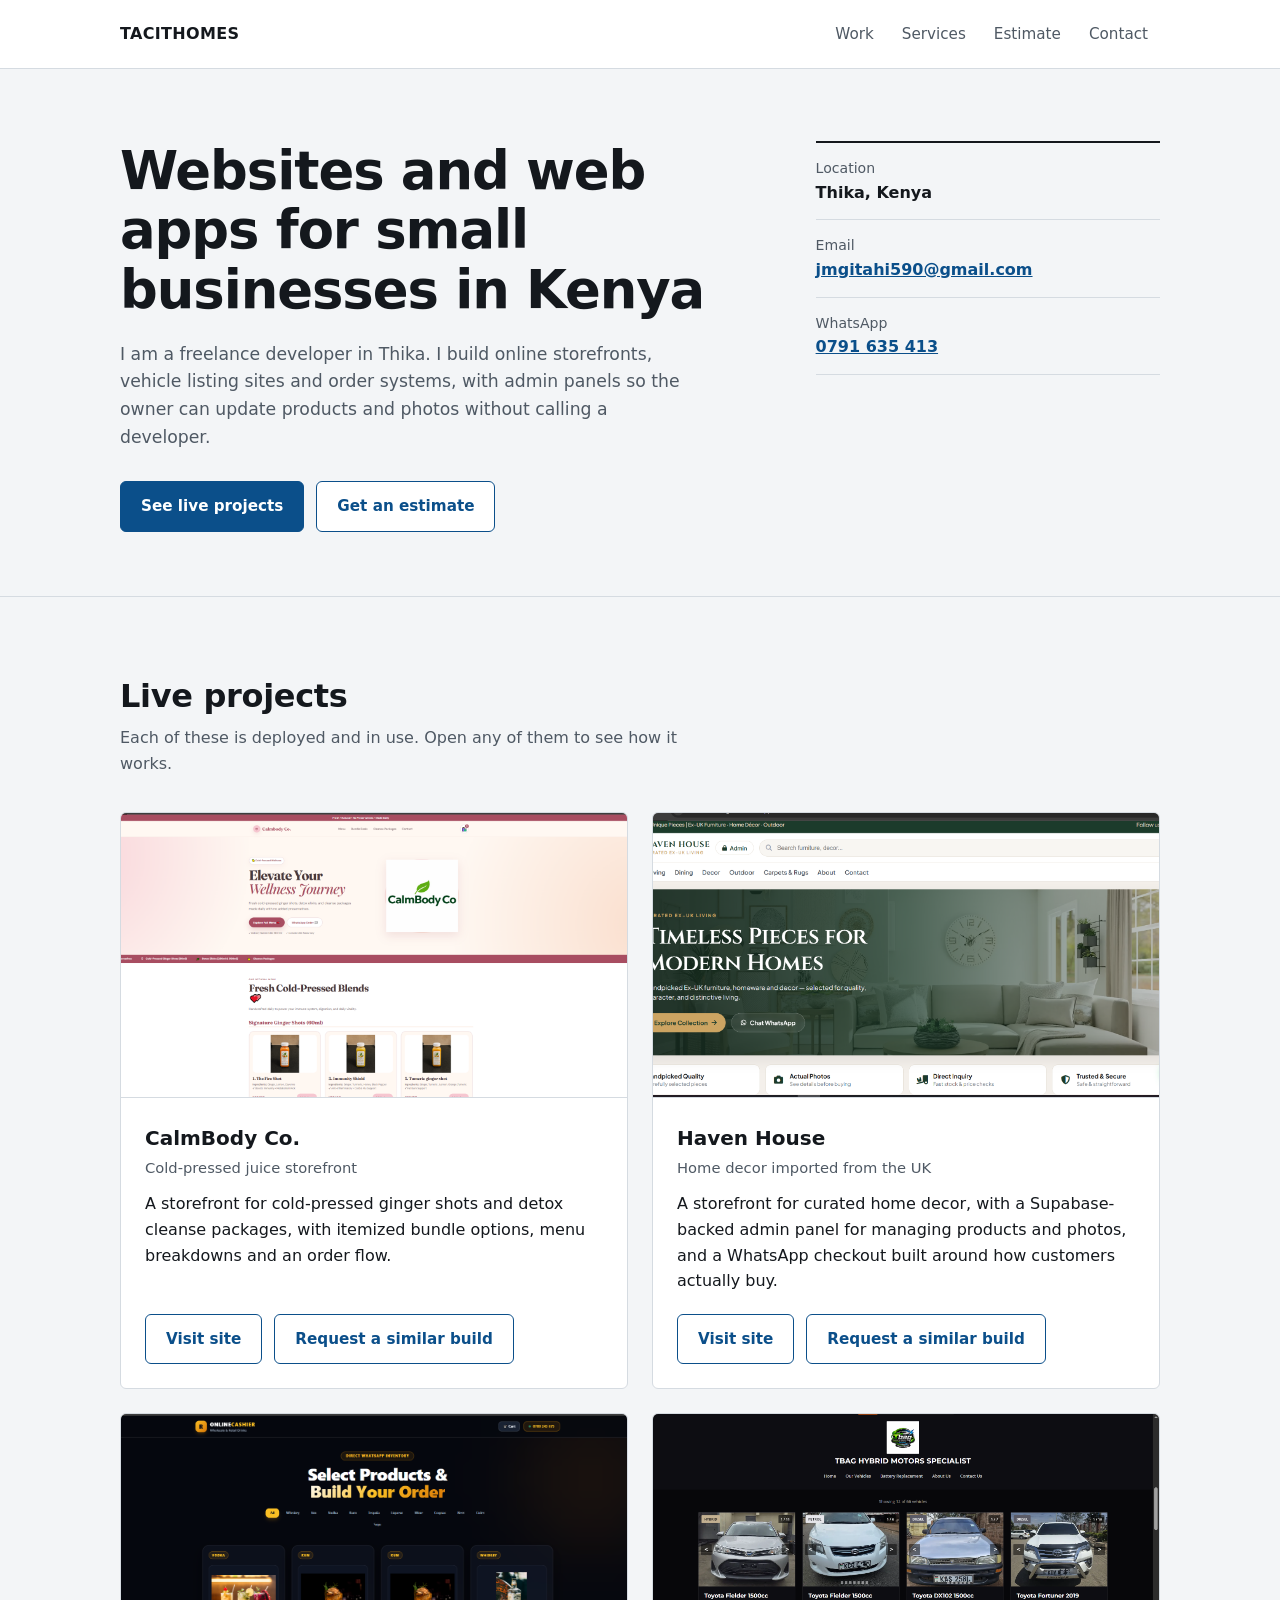
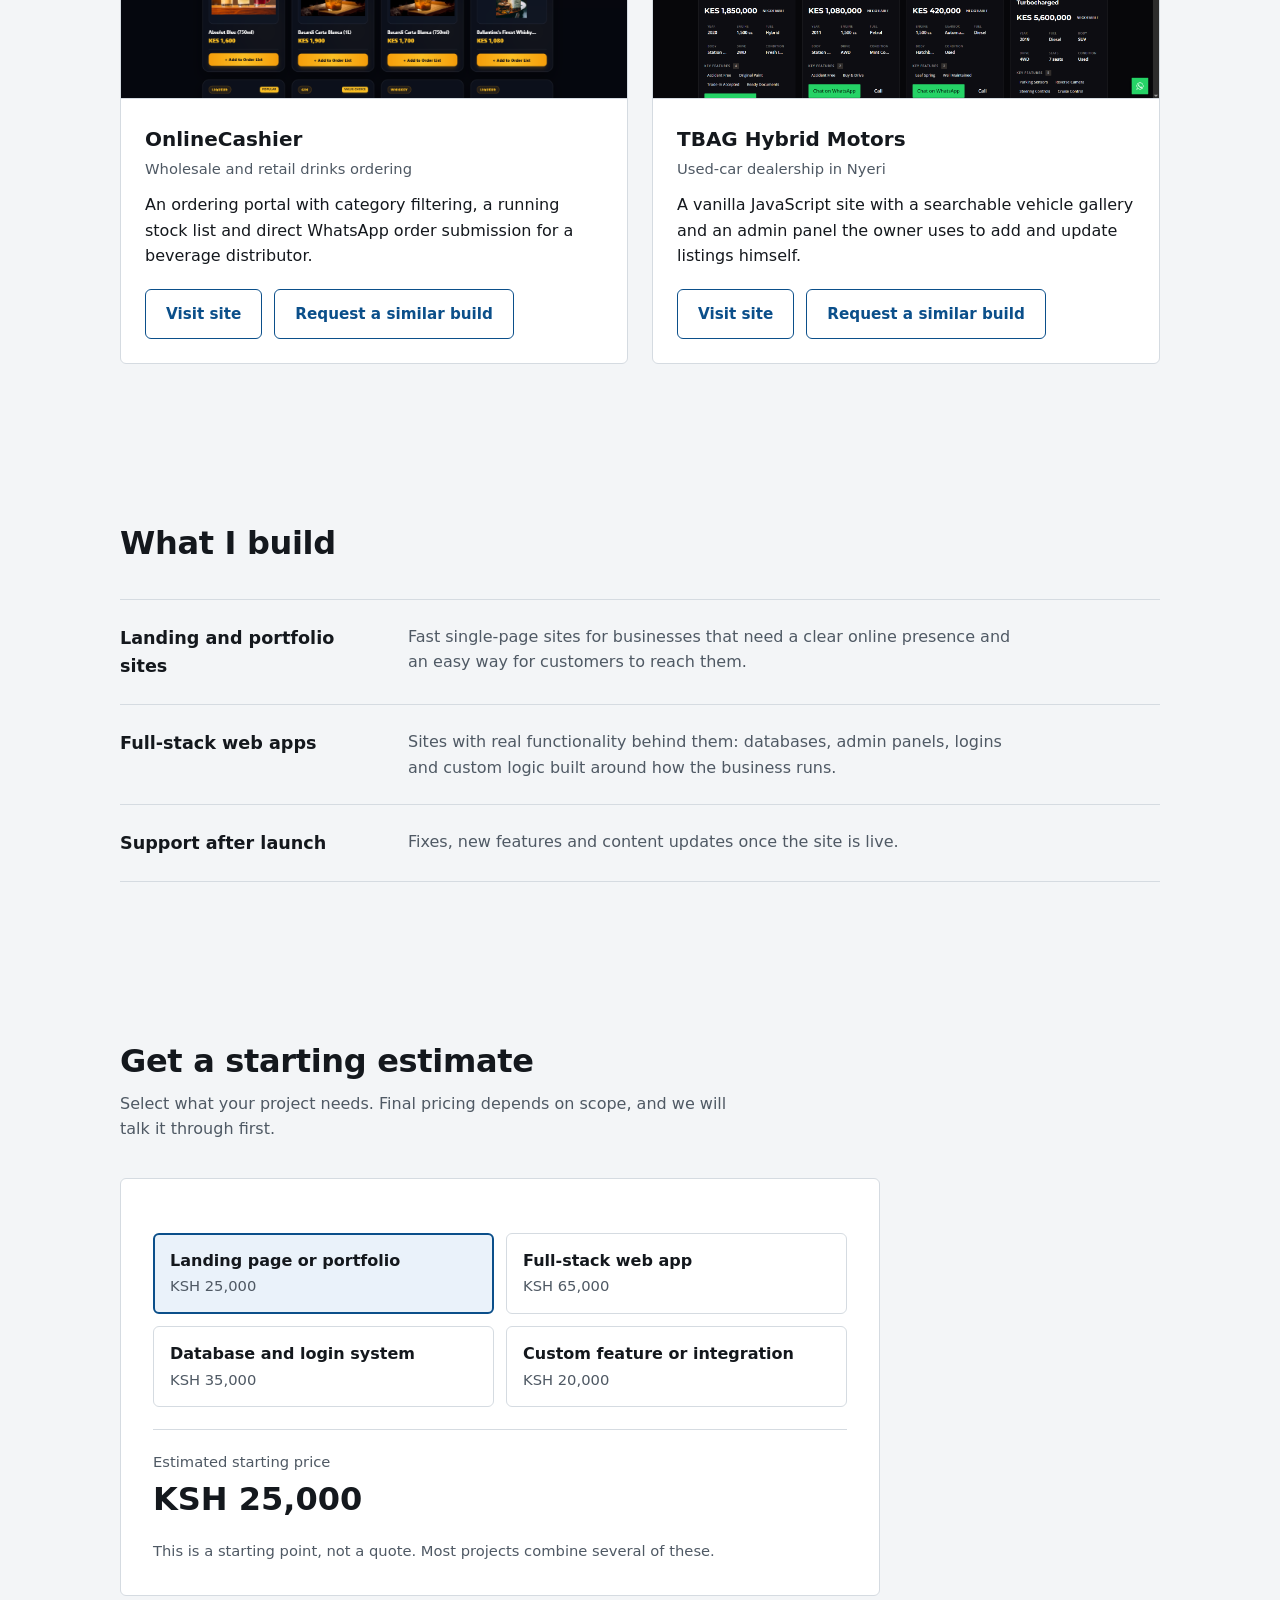
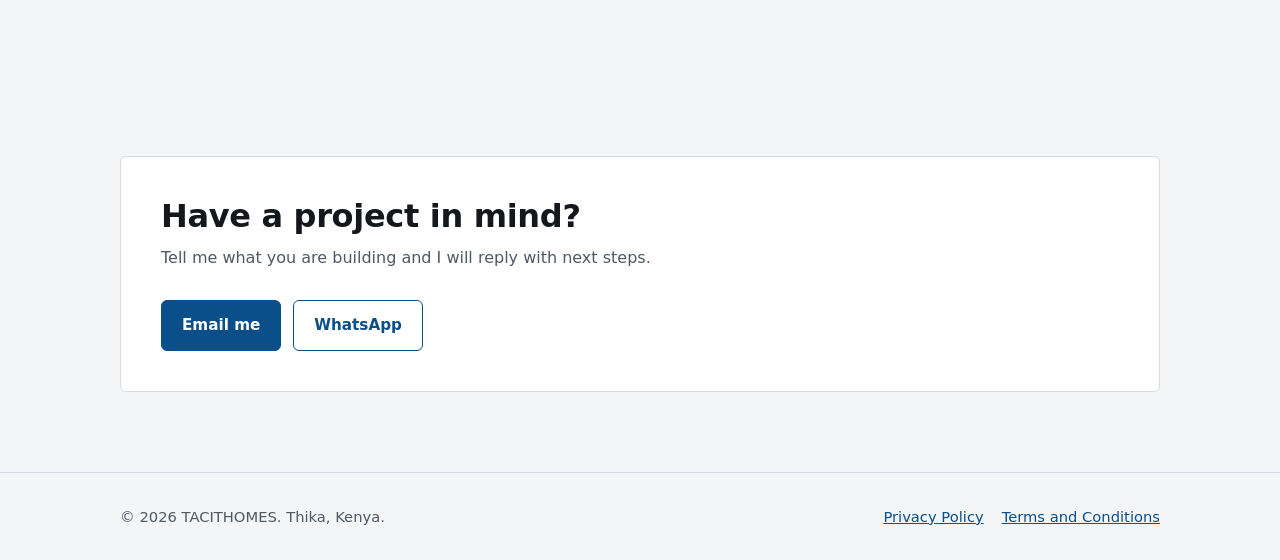
<file: index.html>
<!DOCTYPE html>
<html lang="en">
<head>
  <meta charset="utf-8">
  <meta name="viewport" content="width=device-width, initial-scale=1">
  <title>TACITHOMES | Freelance Web Developer, Thika, Kenya</title>
  <meta name="description" content="Freelance web developer in Thika, Kenya. I build storefronts, listing sites and admin panels for small businesses.">
  <meta name="theme-color" content="#0b4f8a">
  <link rel="icon" href="/favicon.svg" type="image/svg+xml">
  <link rel="stylesheet" href="/styles.css">
</head>
<body>
  <header>
    <div class="container">
      <nav aria-label="Main">
        <a href="#top" class="brand">TACITHOMES</a>
        <button class="nav-toggle" id="navToggle" aria-expanded="false" aria-controls="navLinks">Menu</button>
        <ul class="nav-links" id="navLinks">
          <li><a href="#work">Work</a></li>
          <li><a href="#services">Services</a></li>
          <li><a href="#estimate">Estimate</a></li>
          <li><a href="#contact">Contact</a></li>
        </ul>
      </nav>
    </div>
  </header>

  <main>
    <section class="hero" id="top">
      <div class="container hero-grid">
        <div>
          <h1>Websites and web apps for small businesses in Kenya</h1>
          <p class="lede">I am a freelance developer in Thika. I build online storefronts, vehicle listing sites and order systems, with admin panels so the owner can update products and photos without calling a developer.</p>
          <div class="actions">
            <a href="#work" class="btn btn-primary">See live projects</a>
            <a href="#estimate" class="btn btn-secondary">Get an estimate</a>
          </div>
        </div>
        <dl class="facts">
          <div><dt>Location</dt><dd>Thika, Kenya</dd></div>
          <div><dt>Email</dt><dd><a href="mailto:jmgitahi590@gmail.com">jmgitahi590@gmail.com</a></dd></div>
          <div><dt>WhatsApp</dt><dd><a href="https://wa.me/254791635413" target="_blank" rel="noopener">0791 635 413</a></dd></div>
        </dl>
      </div>
    </section>

    <section id="work">
      <div class="container">
        <div class="section-head">
          <h2>Live projects</h2>
          <p>Each of these is deployed and in use. Open any of them to see how it works.</p>
        </div>
        <div class="work-grid">
          <article class="work-card">
            <div class="work-visual"><img src="calm.png" alt="CalmBody Co. website screenshot" loading="lazy"></div>
            <div class="work-content">
              <h3>CalmBody Co.</h3>
              <p class="tag">Cold-pressed juice storefront</p>
              <p class="desc">A storefront for cold-pressed ginger shots and detox cleanse packages, with itemized bundle options, menu breakdowns and an order flow.</p>
              <div class="actions">
                <a href="https://calmbodyco.vercel.app/" target="_blank" rel="noopener" class="btn btn-secondary">Visit site</a>
                <a href="#contact" class="btn btn-secondary">Request a similar build</a>
              </div>
            </div>
          </article>

          <article class="work-card">
            <div class="work-visual"><img src="ex.png" alt="Haven House website screenshot" loading="lazy"></div>
            <div class="work-content">
              <h3>Haven House</h3>
              <p class="tag">Home decor imported from the UK</p>
              <p class="desc">A storefront for curated home decor, with a Supabase-backed admin panel for managing products and photos, and a WhatsApp checkout built around how customers actually buy.</p>
              <div class="actions">
                <a href="https://haven-home-gules.vercel.app" target="_blank" rel="noopener" class="btn btn-secondary">Visit site</a>
                <a href="#contact" class="btn btn-secondary">Request a similar build</a>
              </div>
            </div>
          </article>

          <article class="work-card">
            <div class="work-visual"><img src="rahum.png" alt="OnlineCashier website screenshot" loading="lazy"></div>
            <div class="work-content">
              <h3>OnlineCashier</h3>
              <p class="tag">Wholesale and retail drinks ordering</p>
              <p class="desc">An ordering portal with category filtering, a running stock list and direct WhatsApp order submission for a beverage distributor.</p>
              <div class="actions">
                <a href="https://rahum-enterprise.vercel.app/" target="_blank" rel="noopener" class="btn btn-secondary">Visit site</a>
                <a href="#contact" class="btn btn-secondary">Request a similar build</a>
              </div>
            </div>
          </article>

          <article class="work-card">
            <div class="work-visual"><img src="tbag.png" alt="TBAG Hybrid Motors website screenshot" loading="lazy"></div>
            <div class="work-content">
              <h3>TBAG Hybrid Motors</h3>
              <p class="tag">Used-car dealership in Nyeri</p>
              <p class="desc">A vanilla JavaScript site with a searchable vehicle gallery and an admin panel the owner uses to add and update listings himself.</p>
              <div class="actions">
                <a href="https://tbag-nine.vercel.app/" target="_blank" rel="noopener" class="btn btn-secondary">Visit site</a>
                <a href="#contact" class="btn btn-secondary">Request a similar build</a>
              </div>
            </div>
          </article>
        </div>
      </div>
    </section>

    <section id="services">
      <div class="container">
        <div class="section-head"><h2>What I build</h2></div>
        <div class="services-list">
          <div class="service-row">
            <h3>Landing and portfolio sites</h3>
            <p>Fast single-page sites for businesses that need a clear online presence and an easy way for customers to reach them.</p>
          </div>
          <div class="service-row">
            <h3>Full-stack web apps</h3>
            <p>Sites with real functionality behind them: databases, admin panels, logins and custom logic built around how the business runs.</p>
          </div>
          <div class="service-row">
            <h3>Support after launch</h3>
            <p>Fixes, new features and content updates once the site is live.</p>
          </div>
        </div>
      </div>
    </section>

    <section id="estimate">
      <div class="container">
        <div class="section-head">
          <h2>Get a starting estimate</h2>
          <p>Select what your project needs. Final pricing depends on scope, and we will talk it through first.</p>
        </div>
        <div class="estimator">
          <div class="calc-grid" id="calcGrid">
            <button type="button" class="calc-option" data-value="25000" aria-pressed="true"><strong>Landing page or portfolio</strong><span>KSH 25,000</span></button>
            <button type="button" class="calc-option" data-value="65000" aria-pressed="false"><strong>Full-stack web app</strong><span>KSH 65,000</span></button>
            <button type="button" class="calc-option" data-value="35000" aria-pressed="false"><strong>Database and login system</strong><span>KSH 35,000</span></button>
            <button type="button" class="calc-option" data-value="20000" aria-pressed="false"><strong>Custom feature or integration</strong><span>KSH 20,000</span></button>
          </div>
          <div class="calc-result">
            <div class="label">Estimated starting price</div>
            <div class="calc-price" id="totalPrice" aria-live="polite">KSH 25,000</div>
          </div>
          <p class="note">This is a starting point, not a quote. Most projects combine several of these.</p>
        </div>
      </div>
    </section>

    <section id="contact">
      <div class="container">
        <div class="contact-box">
          <h2>Have a project in mind?</h2>
          <p>Tell me what you are building and I will reply with next steps.</p>
          <div class="actions">
            <a href="mailto:jmgitahi590@gmail.com" class="btn btn-primary">Email me</a>
            <a href="https://wa.me/254791635413" target="_blank" rel="noopener" class="btn btn-secondary">WhatsApp</a>
          </div>
        </div>
      </div>
    </section>
  </main>

  <footer>
    <div class="container footer-inner">
      <p>&copy; 2026 TACITHOMES. Thika, Kenya.</p>
      <nav aria-label="Legal">
        <a href="/privacy.html">Privacy Policy</a>
        <a href="/terms.html">Terms and Conditions</a>
      </nav>
    </div>
  </footer>

  <script>
    var navToggle = document.getElementById('navToggle');
    var navLinks = document.getElementById('navLinks');
    navToggle.addEventListener('click', function () {
      var open = navLinks.classList.toggle('open');
      navToggle.setAttribute('aria-expanded', String(open));
    });
    navLinks.querySelectorAll('a').forEach(function (a) {
      a.addEventListener('click', function () {
        navLinks.classList.remove('open');
        navToggle.setAttribute('aria-expanded', 'false');
      });
    });

    var options = document.querySelectorAll('.calc-option');
    var totalEl = document.getElementById('totalPrice');
    function update() {
      var total = 0;
      options.forEach(function (o) {
        if (o.getAttribute('aria-pressed') === 'true') total += parseInt(o.dataset.value, 10);
      });
      totalEl.textContent = total === 0 ? 'Select at least one item' : 'KSH ' + total.toLocaleString('en-KE');
    }
    options.forEach(function (o) {
      o.addEventListener('click', function () {
        o.setAttribute('aria-pressed', o.getAttribute('aria-pressed') === 'true' ? 'false' : 'true');
        update();
      });
    });
  </script>
</body>
</html>
</file>
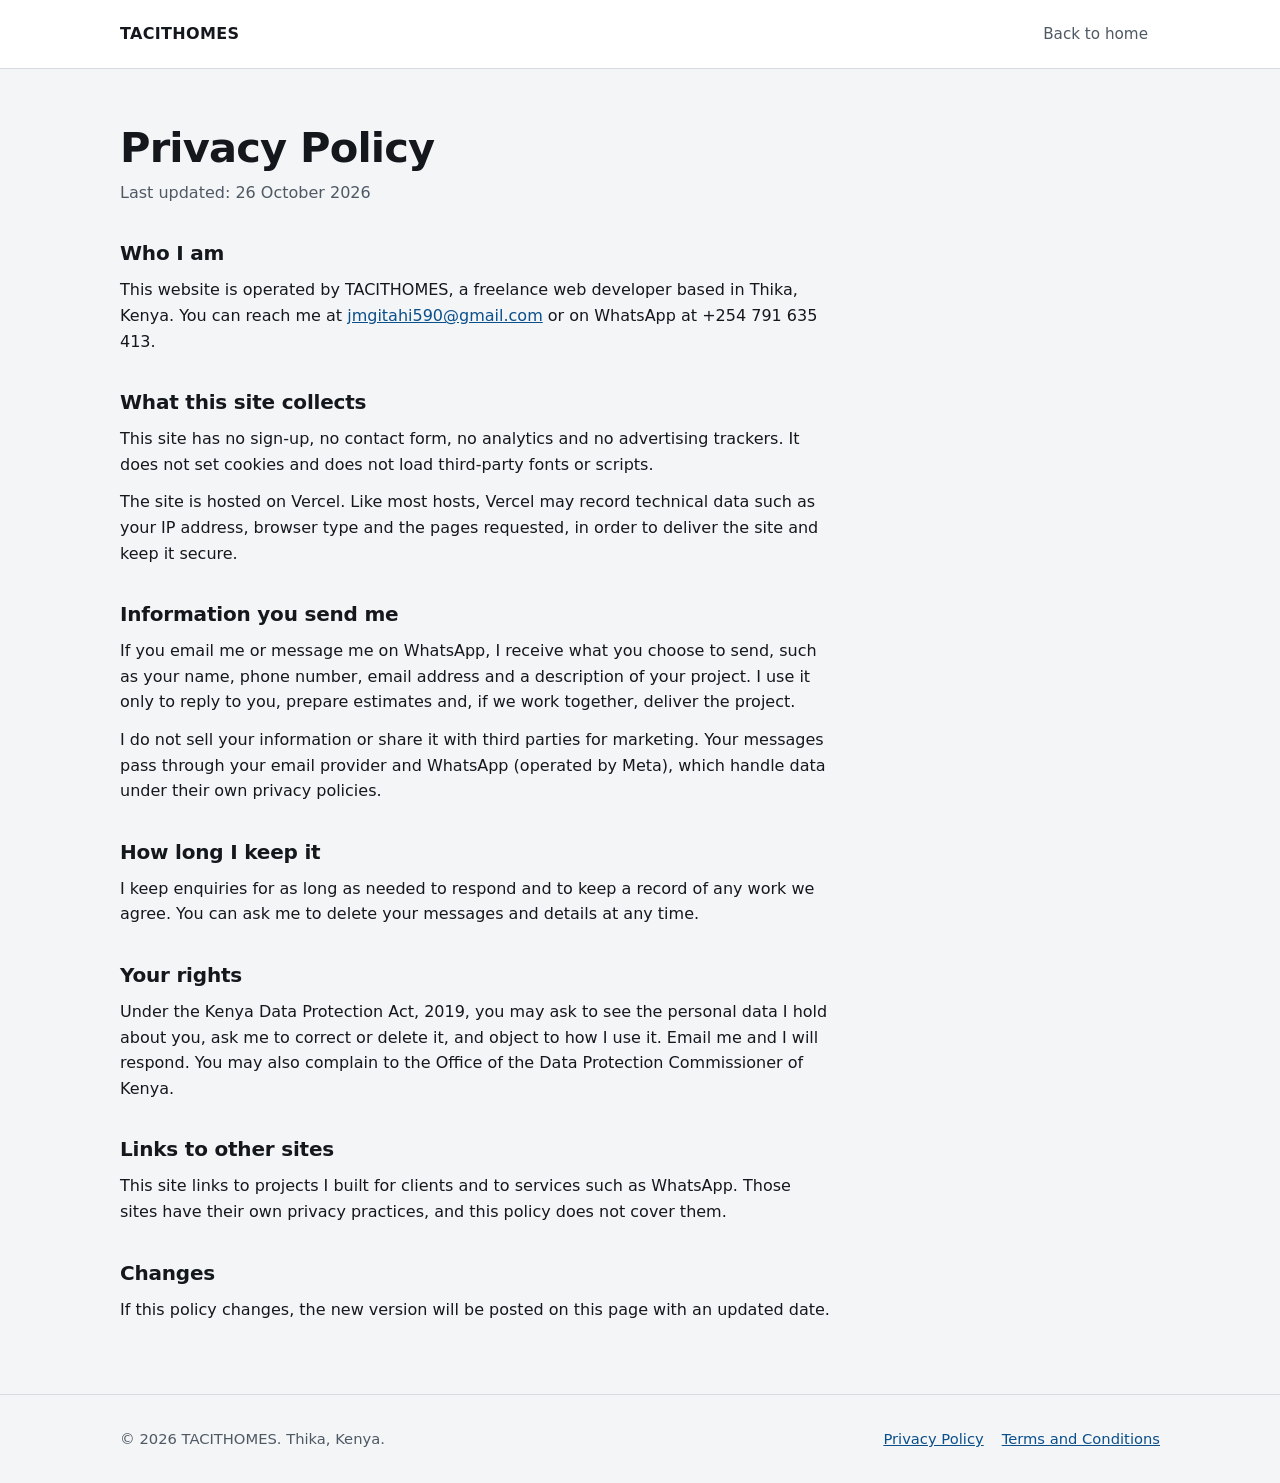
<file: privacy.html>
<!DOCTYPE html>
<html lang="en">
<head>
  <meta charset="utf-8">
  <meta name="viewport" content="width=device-width, initial-scale=1">
  <title>Privacy Policy | TACITHOMES</title>
  <meta name="description" content="Privacy Policy for the TACITHOMES website.">
  <meta name="theme-color" content="#0b4f8a">
  <link rel="icon" href="/favicon.svg" type="image/svg+xml">
  <link rel="stylesheet" href="/styles.css">
</head>
<body>
  <header>
    <div class="container">
      <nav aria-label="Main">
        <a href="/" class="brand">TACITHOMES</a>
        <ul class="nav-links" style="display:flex;position:static;border:0;padding:0;flex-direction:row;background:none">
          <li><a href="/">Back to home</a></li>
        </ul>
      </nav>
    </div>
  </header>
  <main class="legal"><div class="container"><div class="doc">
    <h1>Privacy Policy</h1>
    <p class="updated">Last updated: 26 October 2026</p>

    <h2>Who I am</h2>
    <p>This website is operated by TACITHOMES, a freelance web developer based in Thika, Kenya. You can reach me at <a href="mailto:jmgitahi590@gmail.com">jmgitahi590@gmail.com</a> or on WhatsApp at +254 791 635 413.</p>

    <h2>What this site collects</h2>
    <p>This site has no sign-up, no contact form, no analytics and no advertising trackers. It does not set cookies and does not load third-party fonts or scripts.</p>
    <p>The site is hosted on Vercel. Like most hosts, Vercel may record technical data such as your IP address, browser type and the pages requested, in order to deliver the site and keep it secure.</p>

    <h2>Information you send me</h2>
    <p>If you email me or message me on WhatsApp, I receive what you choose to send, such as your name, phone number, email address and a description of your project. I use it only to reply to you, prepare estimates and, if we work together, deliver the project.</p>
    <p>I do not sell your information or share it with third parties for marketing. Your messages pass through your email provider and WhatsApp (operated by Meta), which handle data under their own privacy policies.</p>

    <h2>How long I keep it</h2>
    <p>I keep enquiries for as long as needed to respond and to keep a record of any work we agree. You can ask me to delete your messages and details at any time.</p>

    <h2>Your rights</h2>
    <p>Under the Kenya Data Protection Act, 2019, you may ask to see the personal data I hold about you, ask me to correct or delete it, and object to how I use it. Email me and I will respond. You may also complain to the Office of the Data Protection Commissioner of Kenya.</p>

    <h2>Links to other sites</h2>
    <p>This site links to projects I built for clients and to services such as WhatsApp. Those sites have their own privacy practices, and this policy does not cover them.</p>

    <h2>Changes</h2>
    <p>If this policy changes, the new version will be posted on this page with an updated date.</p>
  </div></div></main>
  <footer>
    <div class="container footer-inner">
      <p>&copy; 2026 TACITHOMES. Thika, Kenya.</p>
      <nav aria-label="Legal">
        <a href="/privacy.html">Privacy Policy</a>
        <a href="/terms.html">Terms and Conditions</a>
      </nav>
    </div>
  </footer>
</body>
</html>
</file>
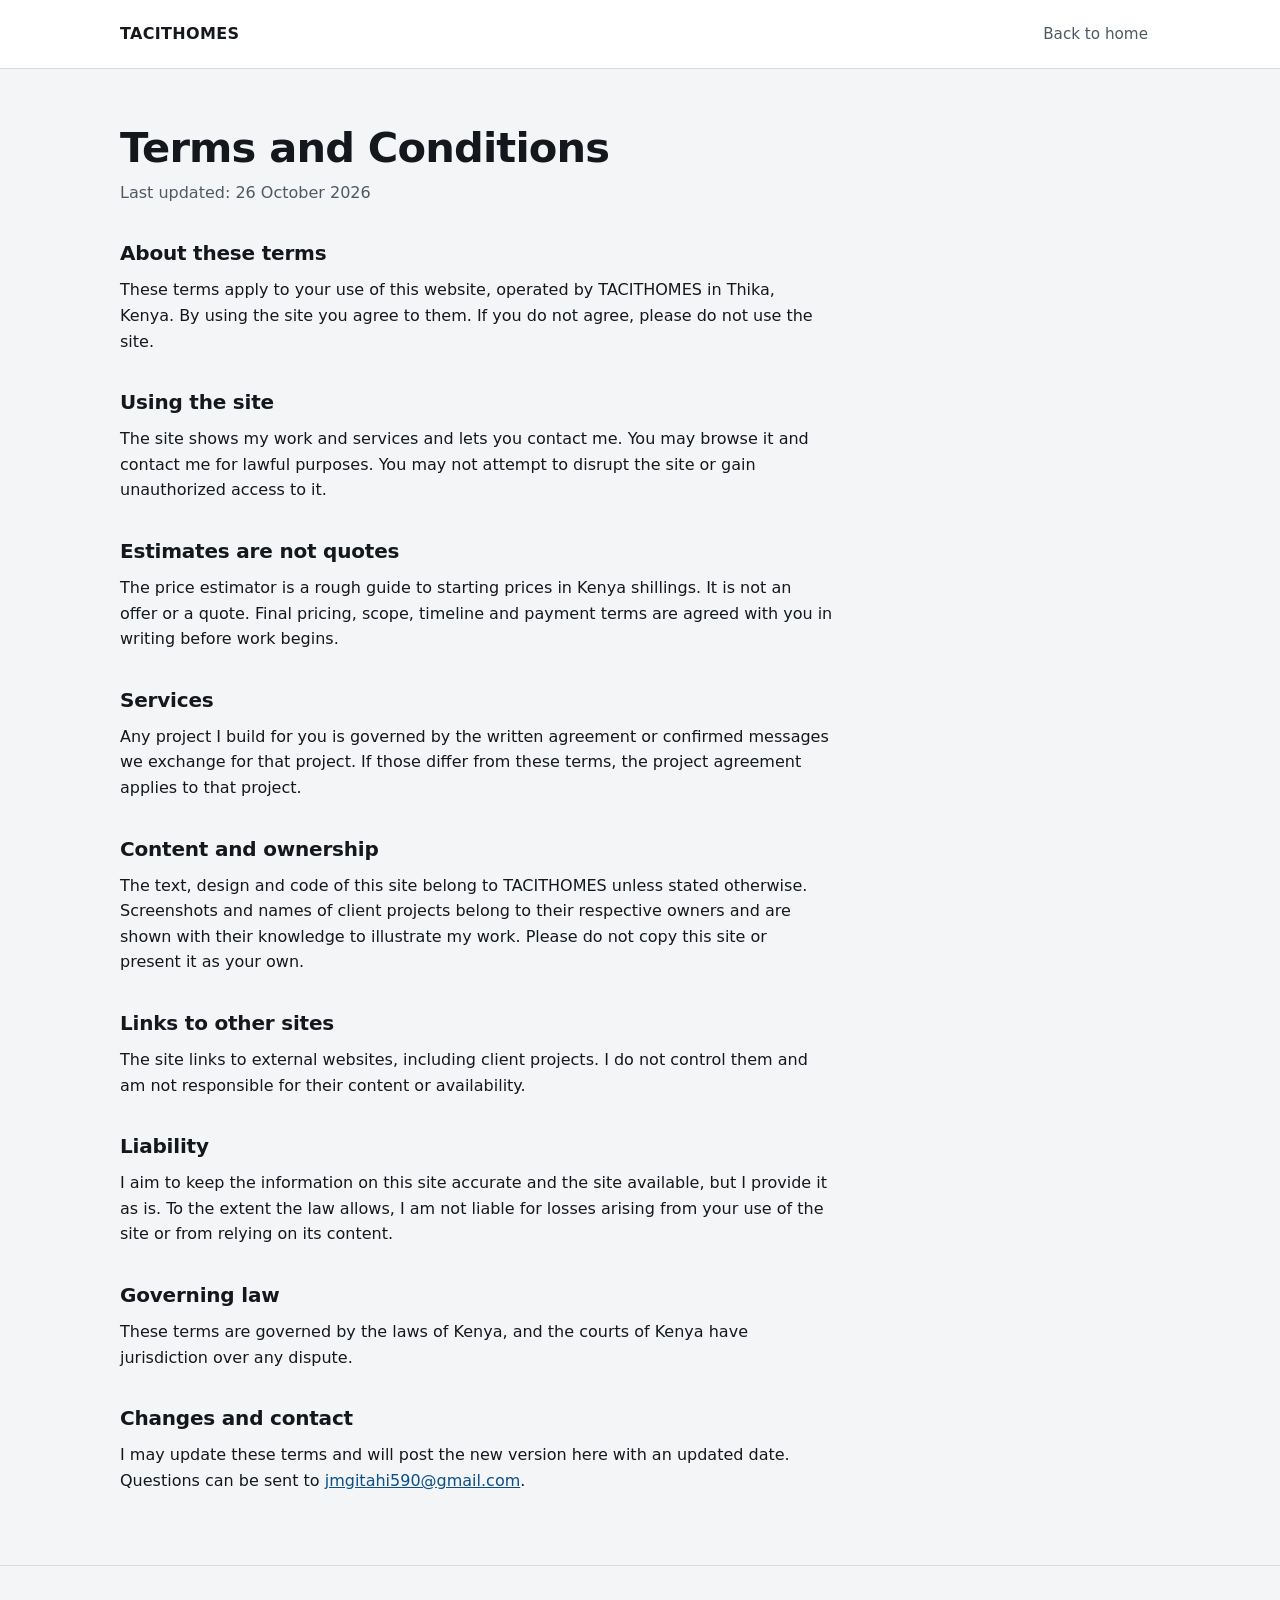
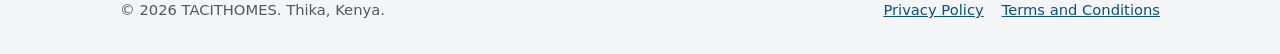
<file: terms.html>
<!DOCTYPE html>
<html lang="en">
<head>
  <meta charset="utf-8">
  <meta name="viewport" content="width=device-width, initial-scale=1">
  <title>Terms and Conditions | TACITHOMES</title>
  <meta name="description" content="Terms and Conditions for the TACITHOMES website.">
  <meta name="theme-color" content="#0b4f8a">
  <link rel="icon" href="/favicon.svg" type="image/svg+xml">
  <link rel="stylesheet" href="/styles.css">
</head>
<body>
  <header>
    <div class="container">
      <nav aria-label="Main">
        <a href="/" class="brand">TACITHOMES</a>
        <ul class="nav-links" style="display:flex;position:static;border:0;padding:0;flex-direction:row;background:none">
          <li><a href="/">Back to home</a></li>
        </ul>
      </nav>
    </div>
  </header>
  <main class="legal"><div class="container"><div class="doc">
    <h1>Terms and Conditions</h1>
    <p class="updated">Last updated: 26 October 2026</p>

    <h2>About these terms</h2>
    <p>These terms apply to your use of this website, operated by TACITHOMES in Thika, Kenya. By using the site you agree to them. If you do not agree, please do not use the site.</p>

    <h2>Using the site</h2>
    <p>The site shows my work and services and lets you contact me. You may browse it and contact me for lawful purposes. You may not attempt to disrupt the site or gain unauthorized access to it.</p>

    <h2>Estimates are not quotes</h2>
    <p>The price estimator is a rough guide to starting prices in Kenya shillings. It is not an offer or a quote. Final pricing, scope, timeline and payment terms are agreed with you in writing before work begins.</p>

    <h2>Services</h2>
    <p>Any project I build for you is governed by the written agreement or confirmed messages we exchange for that project. If those differ from these terms, the project agreement applies to that project.</p>

    <h2>Content and ownership</h2>
    <p>The text, design and code of this site belong to TACITHOMES unless stated otherwise. Screenshots and names of client projects belong to their respective owners and are shown with their knowledge to illustrate my work. Please do not copy this site or present it as your own.</p>

    <h2>Links to other sites</h2>
    <p>The site links to external websites, including client projects. I do not control them and am not responsible for their content or availability.</p>

    <h2>Liability</h2>
    <p>I aim to keep the information on this site accurate and the site available, but I provide it as is. To the extent the law allows, I am not liable for losses arising from your use of the site or from relying on its content.</p>

    <h2>Governing law</h2>
    <p>These terms are governed by the laws of Kenya, and the courts of Kenya have jurisdiction over any dispute.</p>

    <h2>Changes and contact</h2>
    <p>I may update these terms and will post the new version here with an updated date. Questions can be sent to <a href="mailto:jmgitahi590@gmail.com">jmgitahi590@gmail.com</a>.</p>
  </div></div></main>
  <footer>
    <div class="container footer-inner">
      <p>&copy; 2026 TACITHOMES. Thika, Kenya.</p>
      <nav aria-label="Legal">
        <a href="/privacy.html">Privacy Policy</a>
        <a href="/terms.html">Terms and Conditions</a>
      </nav>
    </div>
  </footer>
</body>
</html>
</file>
<file: styles.css>
:root {
  --bg: #f3f5f7;
  --surface: #ffffff;
  --border: #d5dbe1;
  --text: #14181d;
  --muted: #4f5964;
  --accent: #0b4f8a;
  --accent-dark: #083a66;
  --radius: 6px;
}
* { box-sizing: border-box; margin: 0; padding: 0; }
html { scroll-behavior: smooth; color-scheme: light; }
body {
  font-family: system-ui, -apple-system, "Segoe UI", Roboto, "Helvetica Neue", Arial, sans-serif;
  background: var(--bg);
  color: var(--text);
  line-height: 1.6;
  -webkit-font-smoothing: antialiased;
}
a { color: var(--accent); }
a:focus-visible, button:focus-visible { outline: 3px solid var(--accent); outline-offset: 2px; }
.container { width: min(1040px, calc(100% - 40px)); margin: 0 auto; }

header { position: sticky; top: 0; z-index: 10; background: var(--surface); border-bottom: 1px solid var(--border); }
nav { position: relative; display: flex; align-items: center; justify-content: space-between; padding: 14px 0; }
.brand { font-weight: 800; letter-spacing: 0.02em; text-decoration: none; color: var(--text); }
.nav-links { display: flex; gap: 4px; list-style: none; }
.nav-links a { display: block; text-decoration: none; color: var(--muted); font-size: 0.95rem; padding: 8px 12px; border-radius: var(--radius); }
.nav-links a:hover { color: var(--text); background: var(--bg); }
.nav-toggle { display: none; background: none; border: 1px solid var(--border); border-radius: var(--radius); padding: 8px 12px; font: inherit; color: var(--text); cursor: pointer; }
@media (max-width: 720px) {
  .nav-toggle { display: block; }
  .nav-links { display: none; position: absolute; top: 100%; left: 0; right: 0; flex-direction: column; background: var(--surface); border-bottom: 1px solid var(--border); padding: 8px 0 14px; }
  .nav-links.open { display: flex; }
}

section { padding: 80px 0; }
h1 { font-size: clamp(2.1rem, 4.6vw, 3.3rem); line-height: 1.12; font-weight: 800; letter-spacing: -0.02em; max-width: 18ch; }
h2 { font-size: clamp(1.5rem, 3vw, 2rem); line-height: 1.2; font-weight: 750; letter-spacing: -0.01em; }
.section-head { margin-bottom: 36px; max-width: 60ch; }
.section-head p { color: var(--muted); margin-top: 10px; }

.hero { padding: 72px 0 64px; border-bottom: 1px solid var(--border); }
.hero-grid { display: grid; grid-template-columns: 1.3fr 0.7fr; gap: 56px; align-items: start; }
.lede { color: var(--muted); margin-top: 22px; max-width: 52ch; font-size: 1.08rem; }
.actions { display: flex; gap: 12px; margin-top: 30px; flex-wrap: wrap; }
.facts { border-top: 2px solid var(--text); }
.facts div { padding: 14px 0; border-bottom: 1px solid var(--border); }
.facts dt { color: var(--muted); font-size: 0.88rem; }
.facts dd { font-weight: 600; word-break: break-word; }
@media (max-width: 820px) { .hero-grid { grid-template-columns: 1fr; gap: 36px; } }

.btn { display: inline-block; padding: 12px 20px; border-radius: var(--radius); font: inherit; font-weight: 600; font-size: 0.95rem; text-decoration: none; cursor: pointer; border: 1px solid var(--accent); }
.btn-primary { background: var(--accent); color: #fff; }
.btn-primary:hover { background: var(--accent-dark); border-color: var(--accent-dark); }
.btn-secondary { background: var(--surface); color: var(--accent); }
.btn-secondary:hover { background: var(--bg); }

.work-grid { display: grid; grid-template-columns: repeat(auto-fit, minmax(min(100%, 440px), 1fr)); gap: 24px; }
.work-card { background: var(--surface); border: 1px solid var(--border); border-radius: var(--radius); overflow: hidden; display: flex; flex-direction: column; }
.work-visual { aspect-ratio: 16 / 9; background: var(--bg); border-bottom: 1px solid var(--border); overflow: hidden; }
.work-visual img { width: 100%; height: 100%; object-fit: cover; object-position: top; display: block; }
.work-content { padding: 24px; display: flex; flex-direction: column; flex-grow: 1; }
.work-content h3 { font-size: 1.25rem; }
.work-content .tag { color: var(--muted); font-size: 0.92rem; margin: 2px 0 12px; }
.work-content .desc { margin-bottom: 20px; flex-grow: 1; }
.work-content .actions { margin-top: auto; }

.service-row { display: grid; grid-template-columns: 260px 1fr; gap: 28px; padding: 24px 0; border-top: 1px solid var(--border); }
.services-list .service-row:last-child { border-bottom: 1px solid var(--border); }
.service-row h3 { font-size: 1.1rem; }
.service-row p { color: var(--muted); max-width: 60ch; }
@media (max-width: 640px) { .service-row { grid-template-columns: 1fr; gap: 6px; } }

.estimator { background: var(--surface); border: 1px solid var(--border); border-radius: var(--radius); padding: 32px; max-width: 760px; }
.calc-grid { display: grid; grid-template-columns: repeat(auto-fit, minmax(min(100%, 300px), 1fr)); gap: 12px; margin: 22px 0; }
.calc-option { text-align: left; font: inherit; color: var(--text); background: var(--surface); border: 1px solid var(--border); border-radius: var(--radius); padding: 14px 16px; cursor: pointer; }
.calc-option[aria-pressed="true"] { border: 2px solid var(--accent); padding: 13px 15px; background: #eaf2fa; }
.calc-option strong { display: block; }
.calc-option span { color: var(--muted); font-size: 0.92rem; }
.calc-result { border-top: 1px solid var(--border); padding-top: 20px; }
.calc-result .label { color: var(--muted); font-size: 0.92rem; }
.calc-price { font-size: 2rem; font-weight: 800; font-variant-numeric: tabular-nums; }
.note { color: var(--muted); font-size: 0.92rem; margin-top: 14px; }

.contact-box { background: var(--surface); border: 1px solid var(--border); border-radius: var(--radius); padding: 40px; }
.contact-box p { color: var(--muted); margin-top: 10px; max-width: 54ch; }

footer { padding: 32px 0; border-top: 1px solid var(--border); color: var(--muted); font-size: 0.92rem; }
.footer-inner { display: flex; justify-content: space-between; gap: 16px; flex-wrap: wrap; }
.footer-inner nav { padding: 0; display: flex; gap: 18px; }

.legal { padding: 56px 0 72px; }
.legal .doc { max-width: 70ch; }
.legal h1 { font-size: clamp(1.9rem, 4vw, 2.6rem); max-width: none; }
.legal h2 { font-size: 1.25rem; margin-top: 36px; }
.legal p, .legal ul { margin-top: 12px; }
.legal ul { padding-left: 22px; }
.legal .updated { color: var(--muted); margin-top: 8px; }

@media (prefers-reduced-motion: reduce) { html { scroll-behavior: auto; } }
</file>
